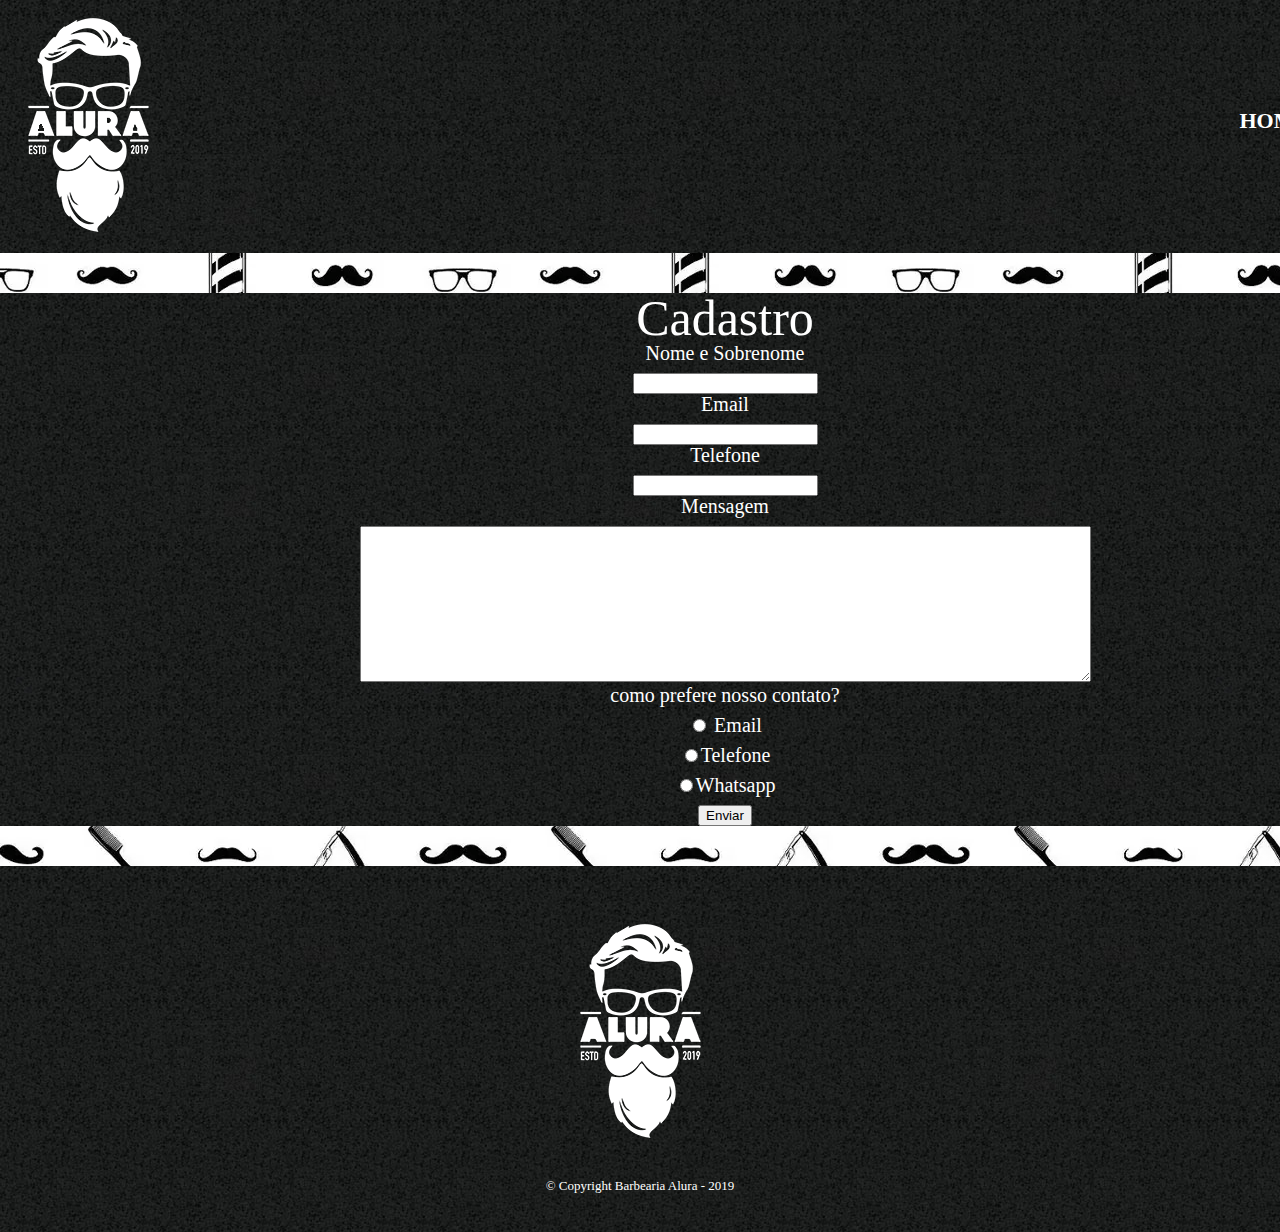
<file: contato.html>
<!DOCTYPE html>
<html>
	<head>
		<meta charset="utf-8">
		<title>Contato - Barbearia Alura</title>
		<link rel="stylesheet" href="reset.css">
		<link rel="stylesheet" href="style.css">
	</head>
	<body>
		<header>
			<div class="caixa">
				<h1><img src="logo.png"></h1>
			<nav>
					<ul>
						<li><a href="index.html">Home</a></li>
						<li><a href="produtos.html">Produtos</a></li>
						
					</ul>
			</nav>
		</div>
		</header>

		<main>
		   <form>
					<h3>Cadastro</h3>

			<label for="nome">Nome e Sobrenome</label>
			<input type="text" id="nome" class="input-padrao">

			<label for="email">Email</label>
			<input type="text" id="email" class="input-padrao">

			<label for="telefone">Telefone</label>
			<input type="text"  id="telefone" class="input-padrao">
			
			<label for="mensagem">Mensagem</label>
			<textarea cols="30" rows="10" id="mensagem" class="input-padrao"></textarea>

			<div>
			
			<p>como prefere nosso contato?</p>

			<label for="radio-email"><input type="radio" name="contato" value="radio-email"> Email</label>
			

			<label for="radio-telefone"><input type="radio" name="contato" value="radio-telefone">Telefone</label>
			

			<label for="radio-whatsapp"><input type="radio" name="contato" value="radio-whatsapp">Whatsapp</label>
			
			
			</div>

			
			<input type="submit" value="Enviar">


		   </form>
		</main>

			<footer>
			<img src="logo-branco.png">
			<p class="copyright">&copy; Copyright Barbearia Alura - 2019</p>
		</footer>

	</body>
</html>
</file>
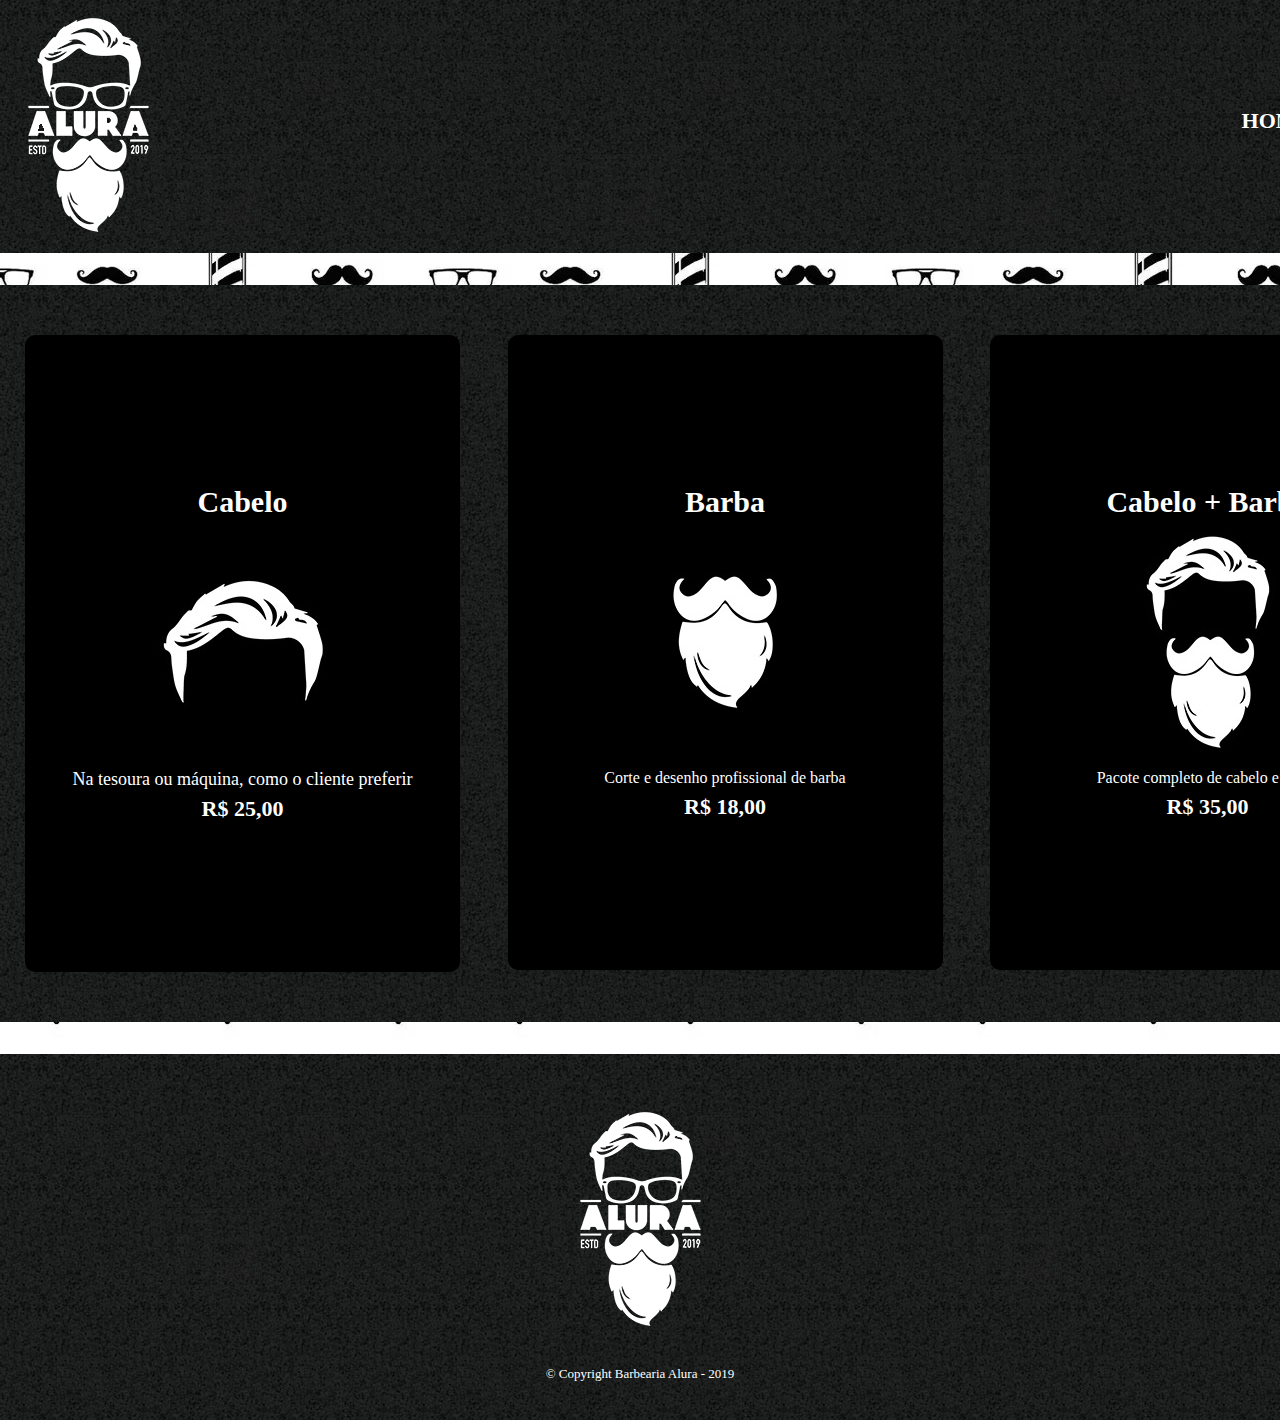
<file: produtos.html>
<!DOCTYPE html>
<html>
	<head>
		<meta charset="utf-8">
		<title>Produtos - Barbearia Alura</title>
		<link rel="stylesheet" href="reset.css">
		<link rel="stylesheet" href="style.css">
	</head>
	<body>
		<header>
			<div class="caixa">
				<h1><img src="logo.png"></h1>
			<nav>
					<ul>
						<li><a href="index.html">Home</a></li>
						<li><a href="contato.html">Contatos</a></li>	
					</ul>
			</nav>
		</div>
		</header>
		<br><br>	
		
		<main>
			<ul class="produtos">
				<li>
					<h2>Cabelo</h2>
					<img src="cabelo.jpg">
					<p class="produto-descrição">Na tesoura ou máquina, como o cliente preferir</p>
					<p class="produto-preço">R$ 25,00</p>
				</li>
				<li>
					<h2>Barba</h2>
					<img class="i" src="barba.jpg">
					<p>Corte e desenho profissional de barba</p>
					<p class="produto-preço">R$ 18,00</p>
				</li>
				<li>
					<h2>Cabelo + Barba</h2>
					<img src="cabelo+barba.jpg">
					<p>Pacote completo de cabelo e barba</p>
					<p class="produto-preço">R$ 35,00</p>
				</li>	
			</ul>		
		</main>
	<br><br>	
		
		<footer>
			<img src="logo-branco.png">
			<p class="copyright">&copy; Copyright Barbearia Alura - 2019</p>
		</footer>

	</body>
</html>
</file>
<file: style.css>
html {
	background: url(fundao.png);
}

header {
	
	background: url(fundo2.png);
}

.caixa {
	position: relative;
	width: 1450px;
	margin: 0;
}

nav {
	position: absolute;
	top: 110px;
	right: 0;
}

nav li {
	display: inline;
	margin: 0 0 0 15px;
}

nav a {
	
	text-transform: uppercase;
	color: white;
	font-weight: bold;
	font-size: 22px;
	text-decoration: none;
}

nav a:hover {
	color: #D2691E;
	text-decoration: underline;
}

.produtos {
	
	width: 1450px;
	margin: 0 auto;
	padding: 50px 0;
}

.produtos li {

	color: white;
	background: black;
	display: inline-block;
	text-align: center;
	width: 30%;
	vertical-align: top;
	margin: 0 1.5%;
	padding: 150px 20px;
	box-sizing: border-box;
	border-color: #000000;
	border-width: 2px;
	border-style: dashed;
	border-radius: 10px;
}

.produtos li:hover {
	
	border-color: #D2691E;
	-webkit-transform: scale(1.1);
  -moz-transform: scale(1.1);
  -o-transform: scale(1.1);
  -ms-transform: scale(1.1);
  transform: scale(1.1);

}


}

.produtos li:hover h2{
	font-size: 40px;
	font-weight: bold;
}

.produtos h2{
	font-size: 30px;
	font-weight: bold;
}

.produto-preço {
	font-size: 22px;
	font-weight: bold;
	margin: 10px 0 0;
}

.produto-descrição {
	font-size: 18px;
}

footer {
	text-align: center;
	background: url(fundo2.png);
	padding: 40px 0 ;
}

.copyright {
	color: white;
	font-size: 13px;
	margin-top: 20px;
}

main {
	
	text-align: center;
	color: white;
	background: url(fundo2.png);
	width: 1450px;
	margin: auto;
	padding: 0,5px;
}

form {
	margin: 40px 0;
}

form label, form p {
	display:block;
	font-size: 20px;
	margin-bottom: 10px;
}

input-padrao {
	display: block;
	margin-bottom: 20px ;
	padding: 10px 25px;
	width: 50%;
}

#mensagem {
	width: 50%;
}

h3 {
	font-size: 50px;

}
</file>
